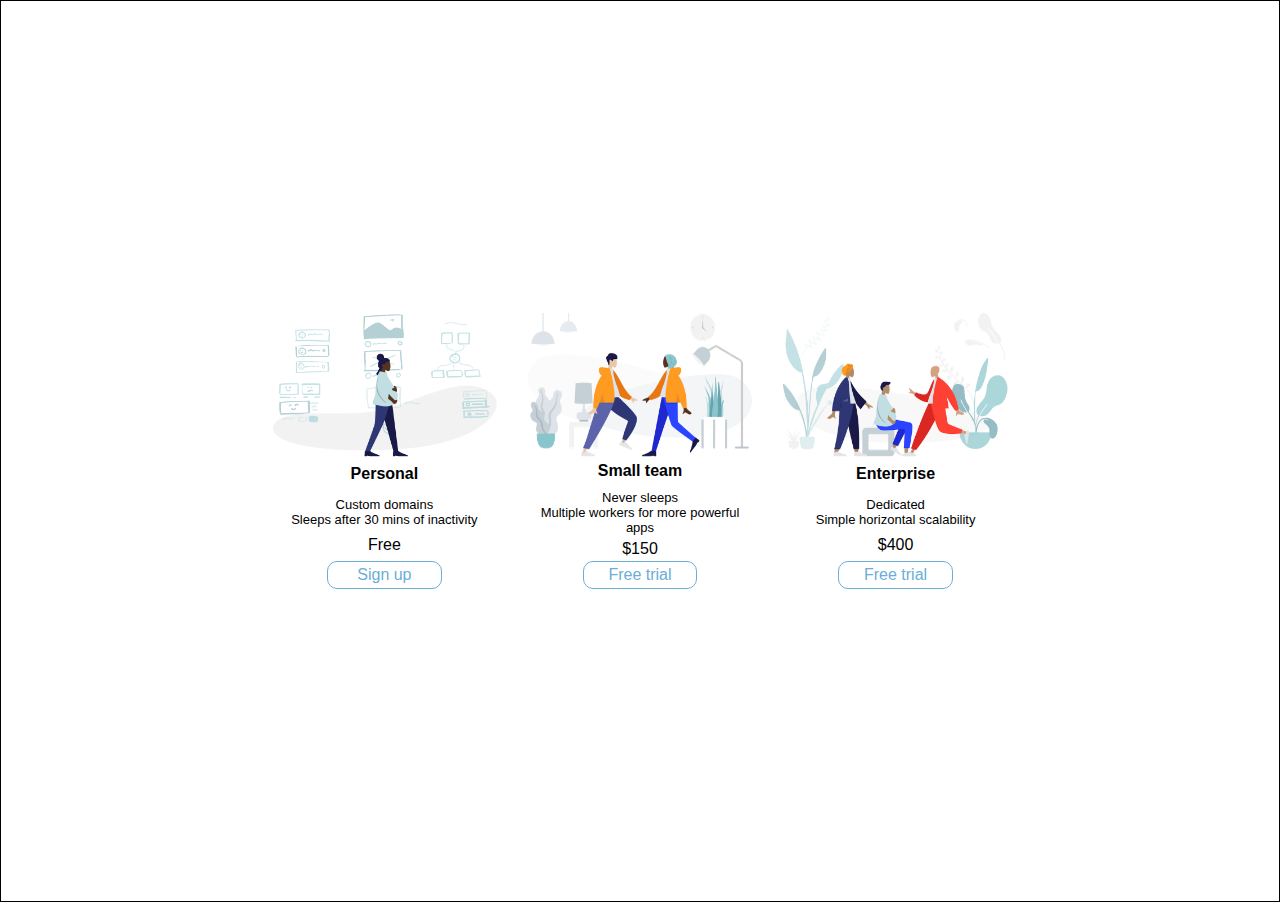
<file: Pricing Panel/index.html>
<!DOCTYPE html>
<html lang="en">

<head>
    <meta charset="UTF-8">
    <meta name="viewport" content="width=device-width, initial-scale=1.0">
    <title>Price Tiers</title>
    <link rel="stylesheet" href="https://fonts.googleapis.com/css?family=Open+Sans:400,600,700">
    <link rel="stylesheet" href="app.css">
</head>

<body>
    
    <div class="panel-pricing-table">

        <div class="pricing-plan">
            <img src="icons/icon1.png" alt="" class="pricing-img">
            <h2 class="pricing-header">Personal</h2>
            <ul class="pricing-features">
                <li class="pricing-features-item">Custom domains</li>
                <li class="pricing-features-item">Sleeps after 30 mins of inactivity</li>
            </ul>
            <span class="pricing-price">Free</span>
            <a href="#/" class="pricing-button">Sign up</a>
        </div>

        <div class="pricing-plan">
            <img src="icons/icon2.png" alt="" class="pricing-img">
            <h2 class="pricing-header">Small team</h2>
            <ul class="pricing-features">
                <li class="pricing-features-item">Never sleeps</li>
                <li class="pricing-features-item">Multiple workers for more powerful apps</li>
            </ul>
            <span class="pricing-price">$150</span>
            <a href="#/" class="pricing-button is-featured">Free trial</a>
        </div>

        <div class="pricing-plan">
            <img src="icons/icon3.png" alt="" class="pricing-img">
            <h2 class="pricing-header">Enterprise</h2>
            <ul class="pricing-features">
                <li class="pricing-features-item">Dedicated</li>
                <li class="pricing-features-item">Simple horizontal scalability</li>
            </ul>
            <span class="pricing-price">$400</span>
            <a href="#/" class="pricing-button">Free trial</a>
        </div> 
 

</body>

</html>
</file>
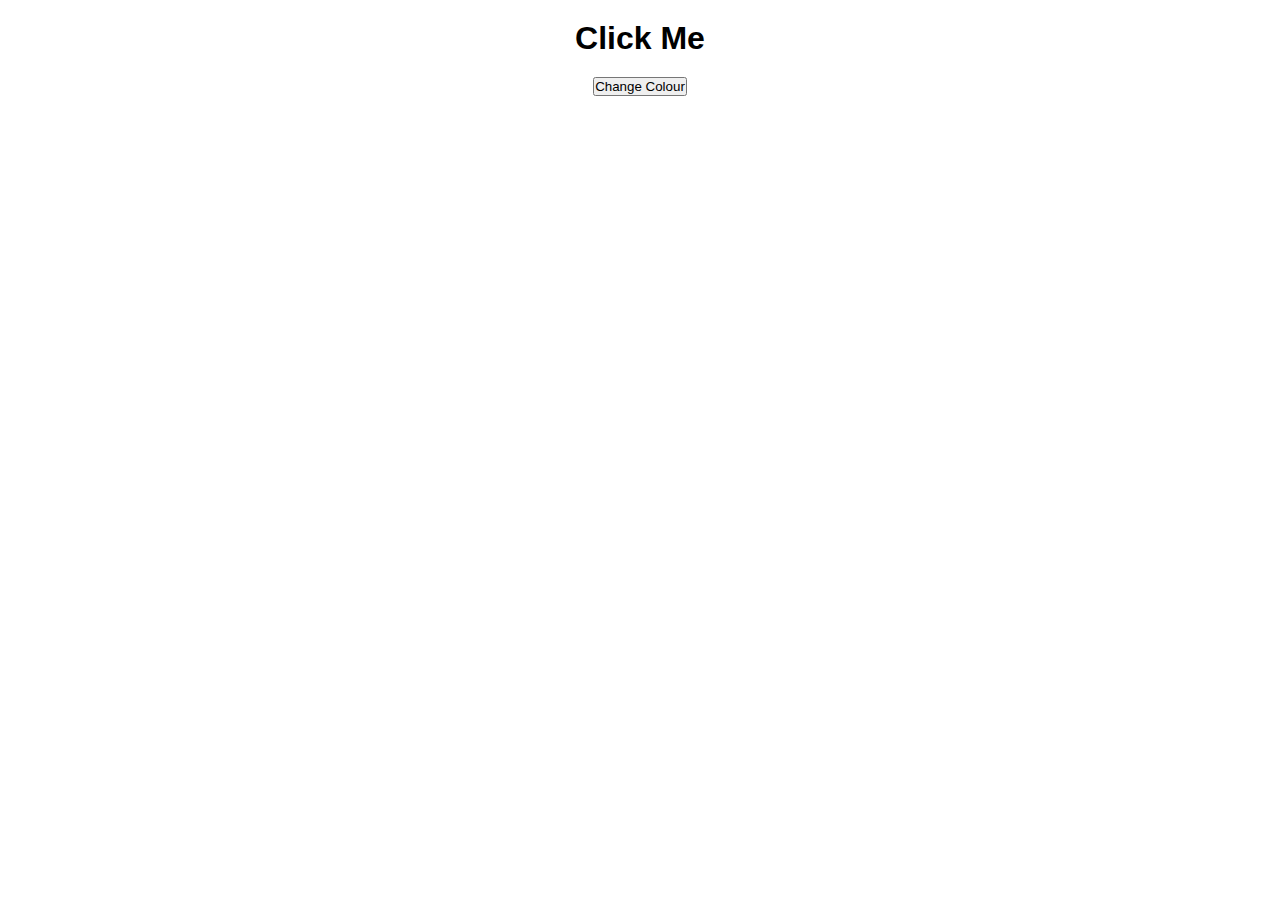
<file: Random Color Website/index.html>
<!DOCTYPE html>
<html lang="en">
<head>
    <meta charset="UTF-8">
    <meta name="viewport" content="width=device-width, initial-scale=1.0">
    <link rel = "stylesheet" href = "style.css">
    <title>Document</title>
</head>
<body>

    <div class = "container">
        <h1>Click Me</h1>
        <button>Change Colour</button>
    </div>

    <script src = "app.js"></script>
    
</body>
</html>
</file>
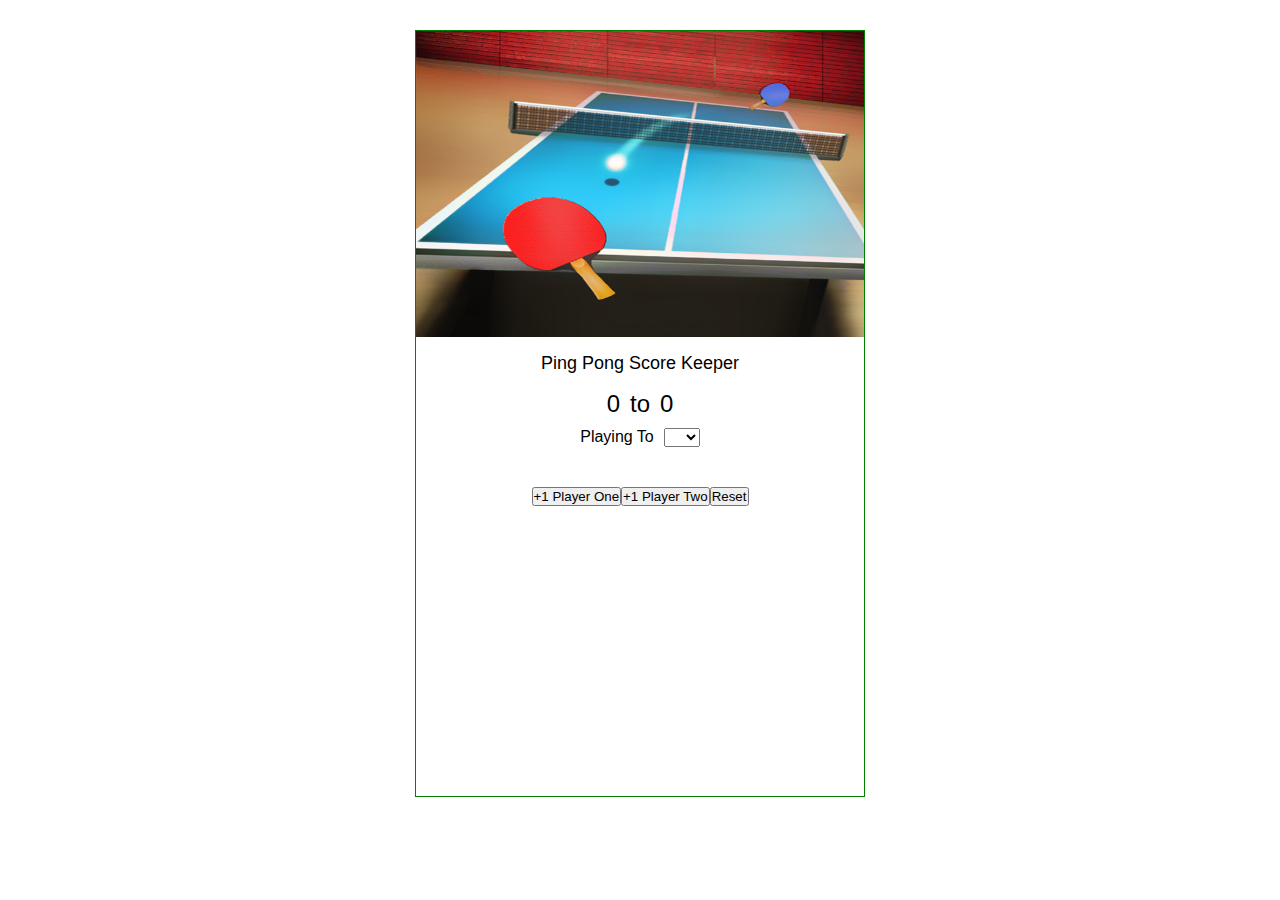
<file: Score Keeper/index.html>
<!DOCTYPE html>
<html lang="en">
<head>
    <meta charset="UTF-8">
    <meta name="viewport" content="width=device-width, initial-scale=1.0">
    <link rel = "stylesheet" href = "style.css">

    <title>Document</title>
</head>
<body>

    <div class = "container">
        <img src = "512x512.png">
        <p class = "title">Ping Pong Score Keeper</p>

        <div class = "score">
            <p class = "PlayerOne">0</p>
            <p>to</p>
            <p class = "PlayerTwo">0</p>
        </div>

        <div class = "finalScore">
            <p>Playing To</p>
            <select name = "scores" id = "scores">
                <option value = "0"></option>
                <option value = "5">5</option>
                <option value = "7">7</option>
                <option value = "11">11</option>
            </select>
        </div>
        

        <div class = "buttons">
            <button class = "one">+1 Player One</button>
            <button class = "two">+1 Player Two</button>
            <button class = "reset">Reset</button>
        </div>

    </div>

    <script src = "app.js"></script>
</body>
</html>
</file>
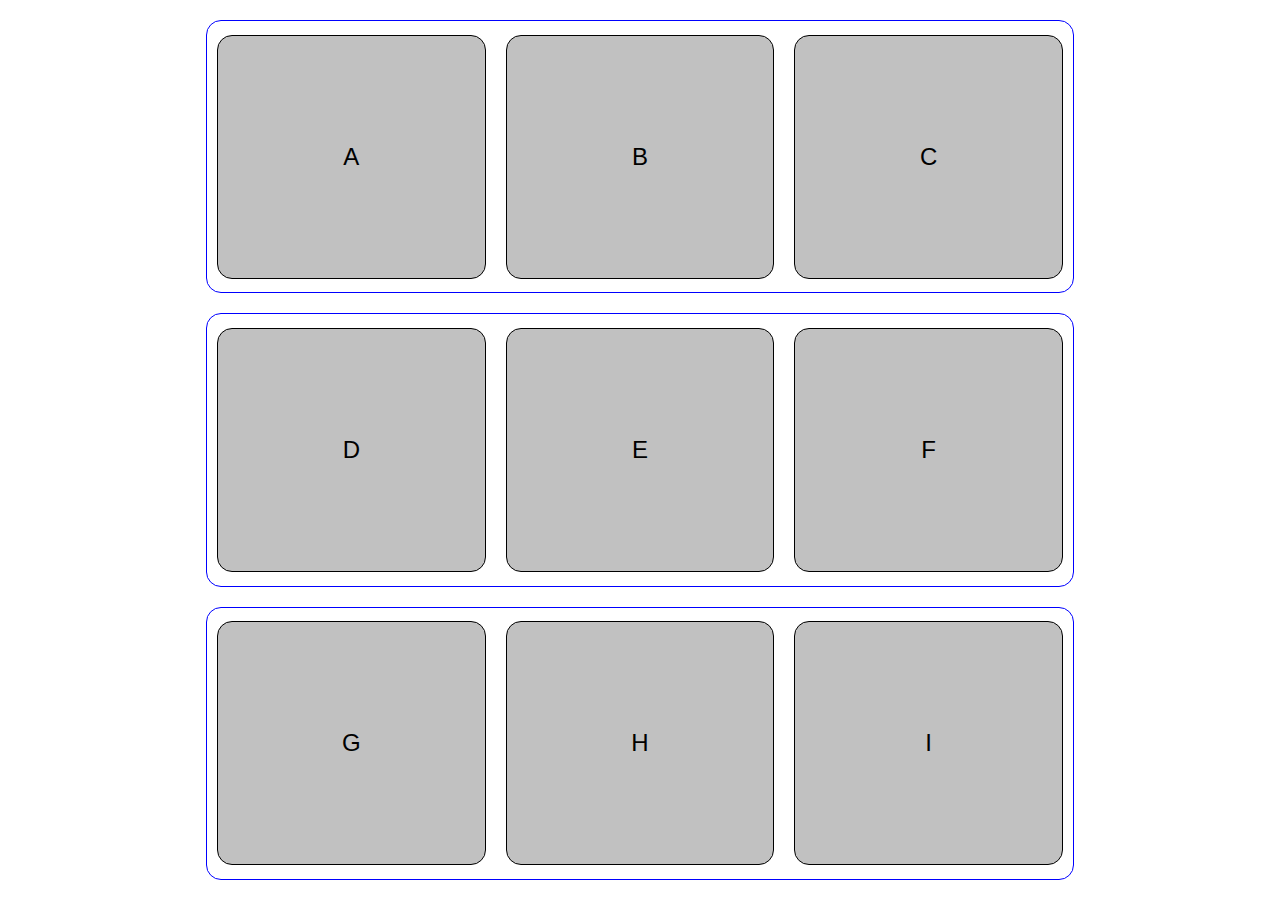
<file: Flexbox/Task1/index.html>
<!DOCTYPE html>
<html lang="en">
<head>
    <meta charset="UTF-8">
    <meta name="viewport" content="width=device-width, initial-scale=1.0">
    <link rel = "stylesheet"  href = "style.css">
    <title>Document</title>
</head>
<body>
    <div class="container">

        <!--block-1 has 3 children, box-1,box-2,box-3 -->
        
          <div class="block">
            <div class="box"> A </div>
            <div class="box"> B </div>
            <div class="box"> C </div>
          </div>
        
        
        
          <div class="block">
            <div class="box"> D </div>
            <div class="box"> E </div>
            <div class="box"> F </div>
          </div>
        
           
          <div class = "block">
            <div class="box"> G </div>
            <div class="box"> H </div>
            <div class="box"> I </div>
          </div>
        </div> 
</body>
</html>
</file>
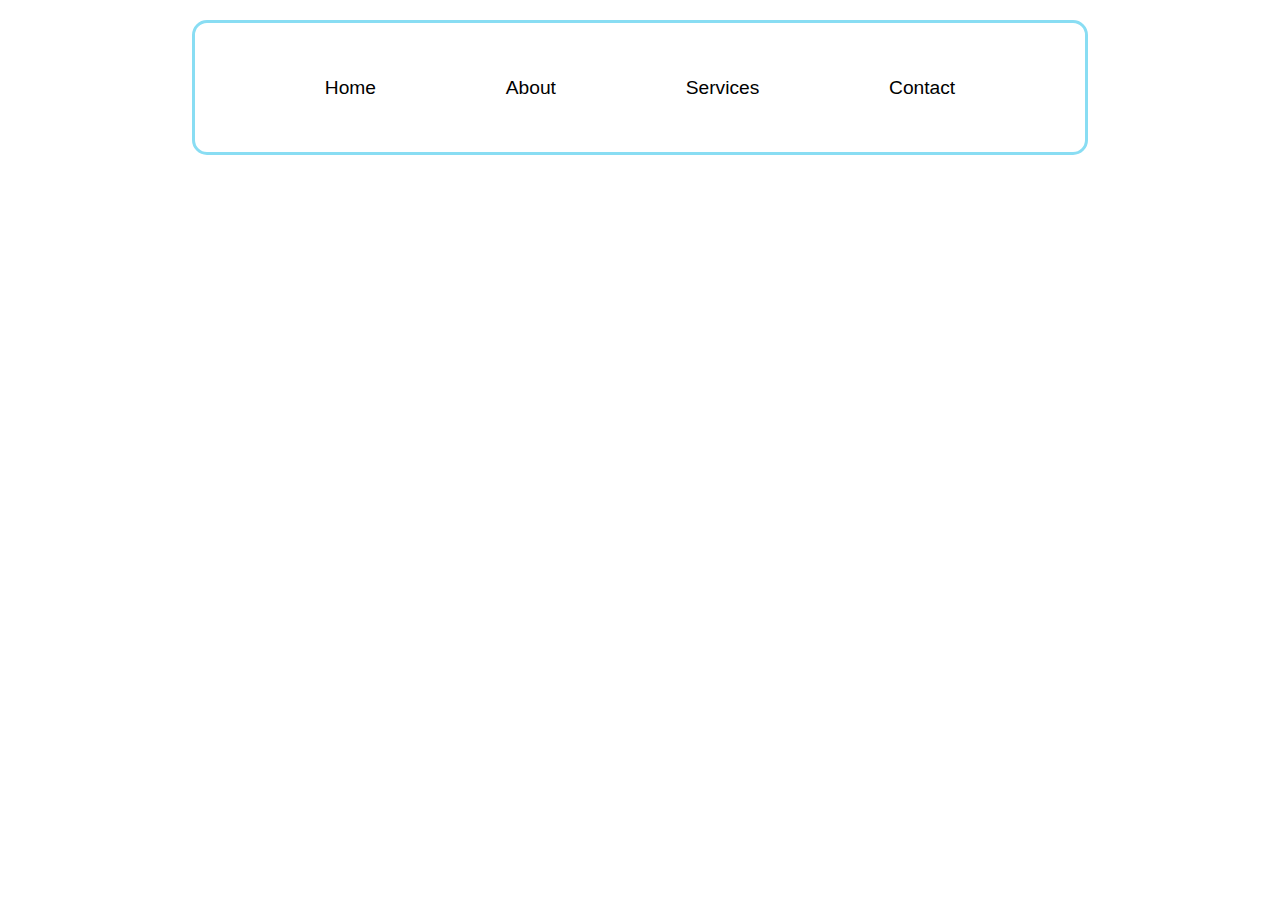
<file: Flexbox/Task2/index.html>
<!DOCTYPE html>
<html lang="en">
<head>
    <meta charset="UTF-8">
    <meta name="viewport" content="width=device-width, initial-scale=1.0">
    <link rel = "stylesheet" href = "style.css">
    <title>Document</title>
</head>
<body>
    <div class="container">
        <div class="item"> Home </div>
        <div class="item"> About </div>
        <div class="item"> Services </div>
        <div class="item"> Contact </div>
      </div>
</body>
</html>
</file>
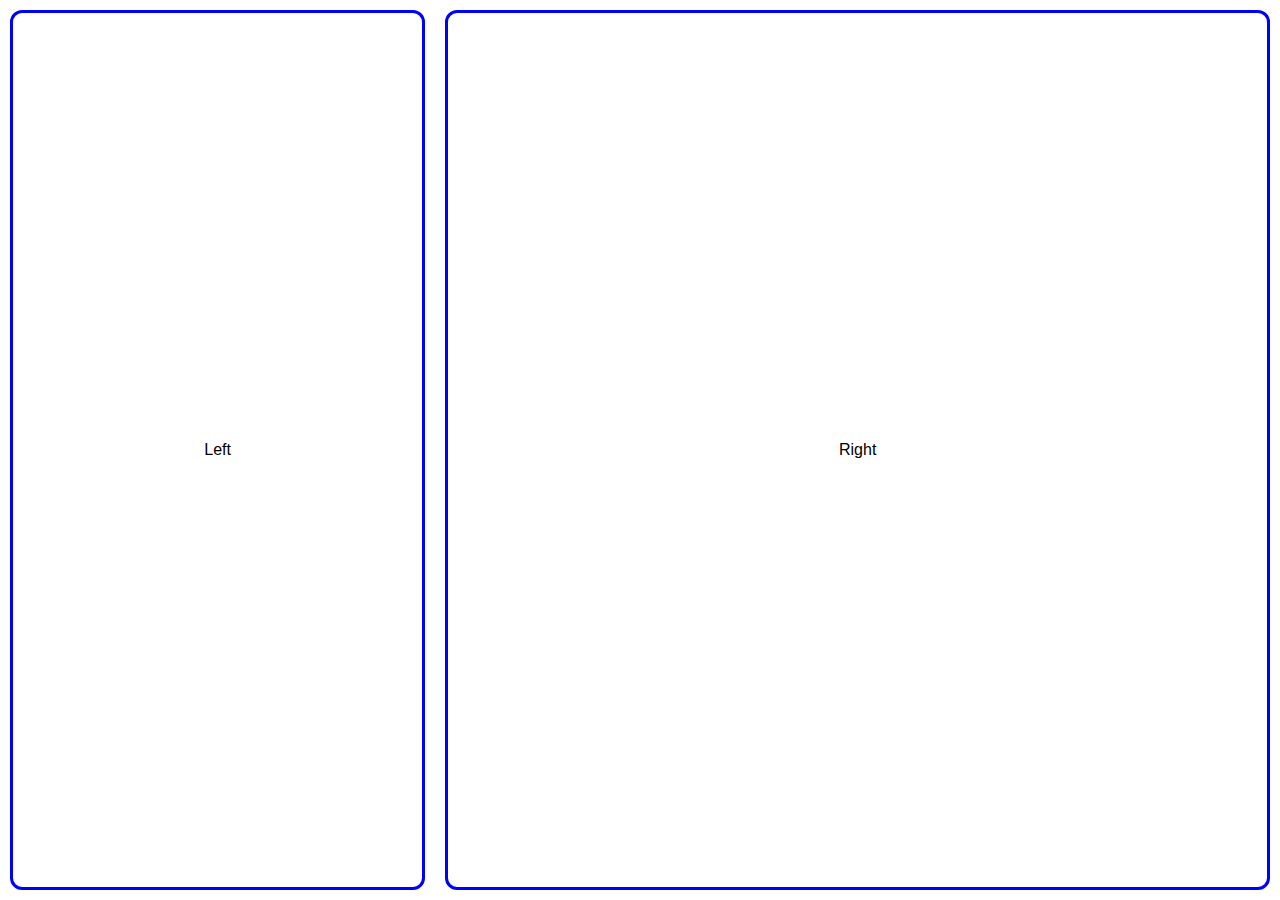
<file: Flexbox/Task3/index.html>
<!DOCTYPE html>
<html lang="en">
<head>
    <meta charset="UTF-8">
    <meta name="viewport" content="width=device-width, initial-scale=1.0">
    <title>Document</title>
    <link rel = "stylesheet" href = "style.css">
</head>
<body>
    <div class="container">
        <div class="block"> Left </div>
        <div class="block"> Right </div>
      </div>
</body>
</html>
</file>
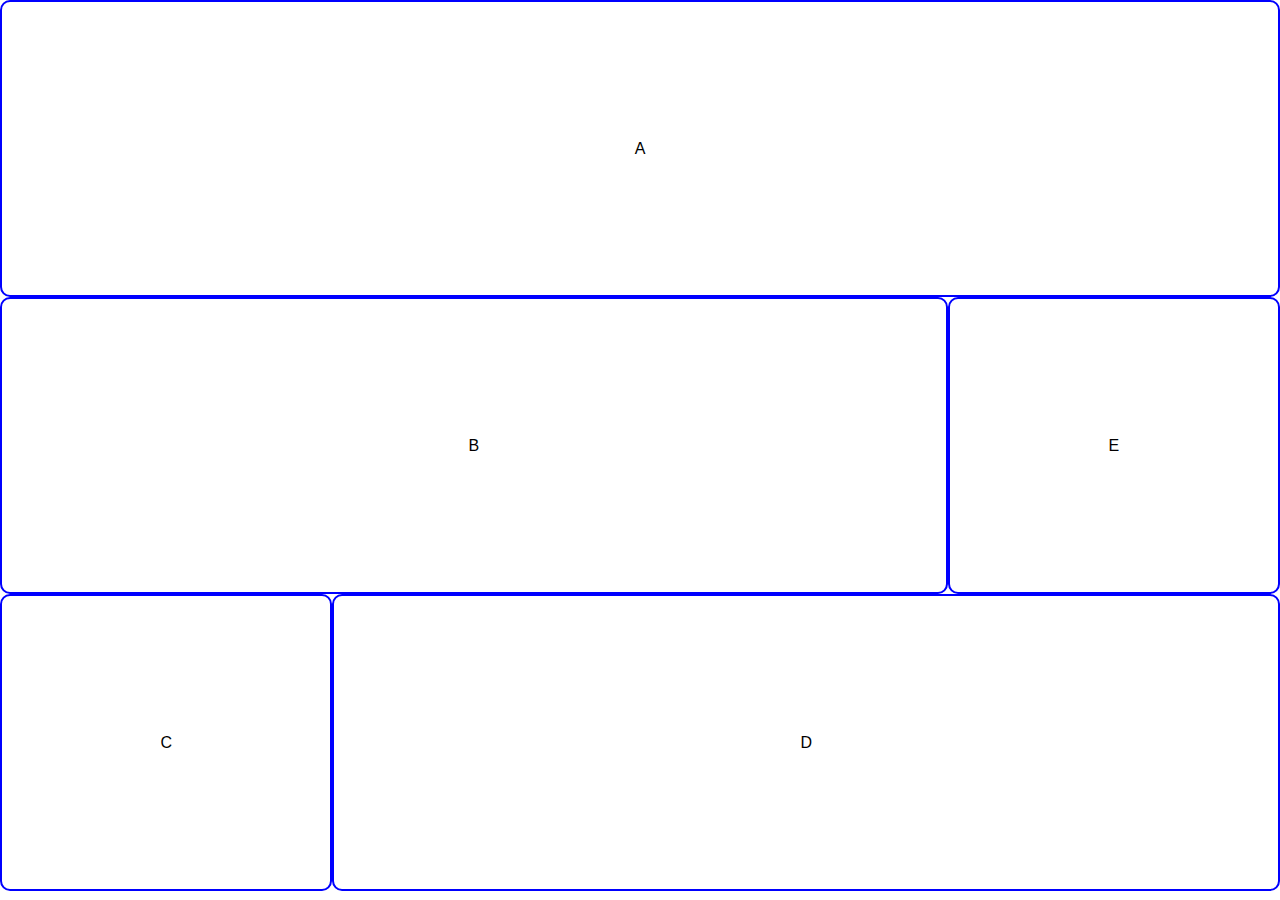
<file: Flexbox/Task4/index.html>
<!DOCTYPE html>
<html lang="en">
<head>
    <meta charset="UTF-8">
    <meta name="viewport" content="width=device-width, initial-scale=1.0">
    <title>Document</title>
    <link rel = "stylesheet" href = "style.css">
</head>
<body>
    <div class="container">

        <div class="block-1">
          <div class="box box1"> A </div>
        </div>
      
      
        <div class="block-2">
          <div class="box box2"> B </div>
          <div class="box box3"> E </div>
        </div>
      
      
        <div class="block-3">
          <div class="box box4"> C </div>
          <div class="box box5"> D </div>
        </div>
      
    </div>
</body>
</html>
</file>
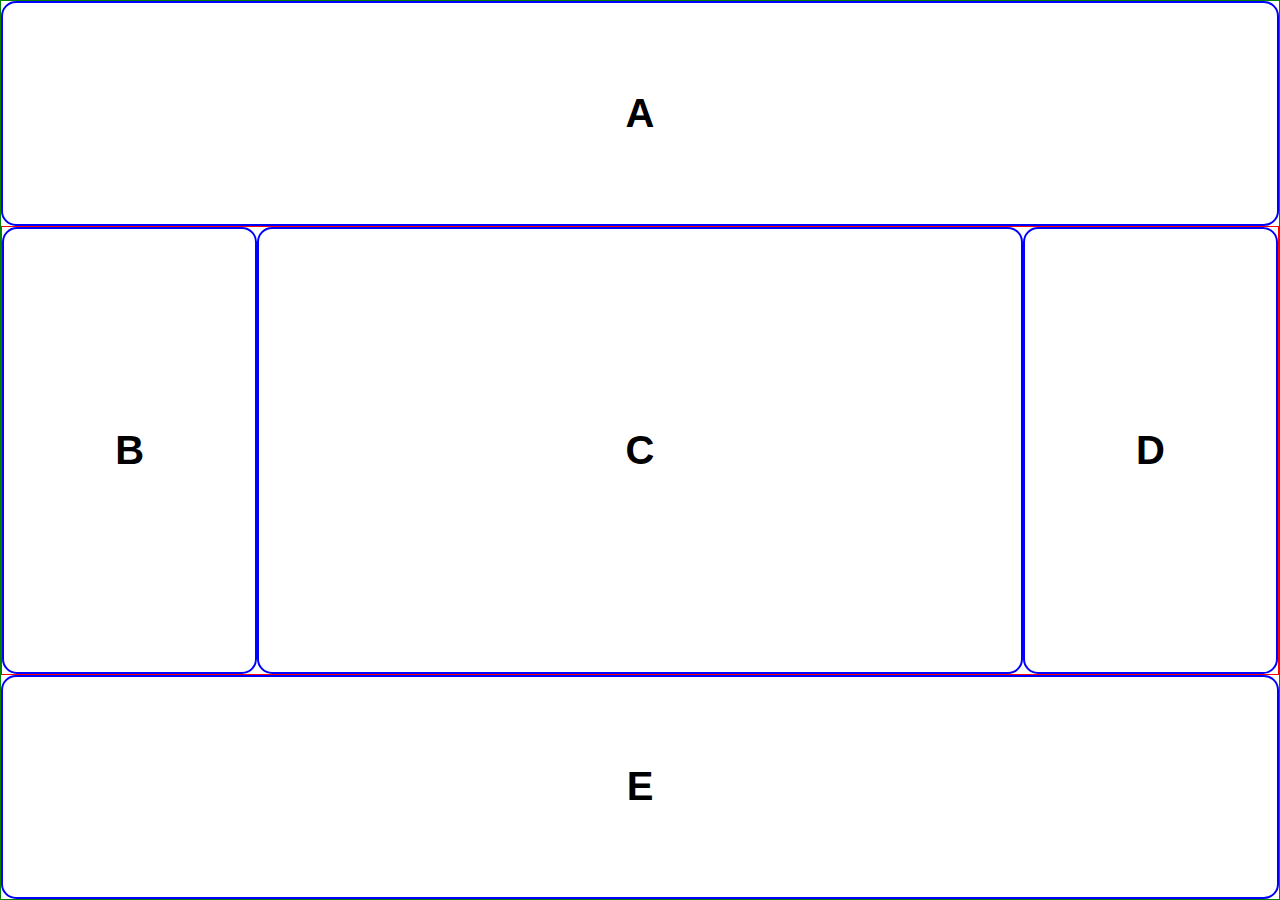
<file: Flexbox/Task5 Holy Grail/index.html>
<!DOCTYPE html>
<html lang="en">
<head>
    <meta charset="UTF-8">
    <meta name="viewport" content="width=device-width, initial-scale=1.0">
    <title>Document</title>
    <link rel = "stylesheet" href = "style.css">
</head>
<body>
    <div class="container">

        <div class="block-1">
          <div class="box-1"> A </div>
        </div>
      
        <div class="block-2">
          <div class="box-2"> B </div>
          <div class="box-3"> C </div>
          <div class="box-4"> D </div>
        </div>
      
        <div class="block-3">
          <div class="box-5"> E </div>
        </div>

    </div>
</body>
</html>
</file>
<file: Pricing Panel/app.css>
*{
    font-family: Arial, Helvetica, sans-serif;
    margin: 0;
    padding: 0;
}

body {
    border: 1px solid black;
    display: flex;
    height: 100vh;
    justify-content: center;
    align-items: center;
}

.panel-pricing-table {
    display: flex;
    flex-direction: row;
    width: 60%;
}

.pricing-plan {
    display: flex;
    width: 33%;
    padding: 15px;
    flex-direction: column;
    justify-content: space-between;
    text-align: center;

}

.pricing-plan .pricing-img {
    width: 100%;
    object-fit: contain;
}

.pricing-plan .pricing-header {
    font-size: medium;
    margin: 5px;
}

.pricing-plan .pricing-features {
    list-style: none;
    padding: 0;
    margin: 5px;
    font-size: small;
}

.pricing-plan .pricing-button {
    border: 1px solid  #6baed6;
    border-radius: 10px;
    padding-top: 4px; 
    padding-bottom: 4px;
    margin-top: 3px;
    width: 50%;
    align-self: center;
    color:  #6baed6;
    text-decoration: none;
}

@media (max-width: 600px) {
    
    .panel {
        border: 1px solid black;
        display: flex;
        height: 1200px;
        justify-content: center;
        align-items: center;
    }

    .panel-pricing-table {
        display: flex;
        flex-direction: column;
        width: 70%;
    
    }

    .pricing-plan {
        display: flex;
        width: 100%;
        padding: 15px;
        flex-direction: column;
        justify-content: space-between;
        text-align: center;
        border-style: groove;
    
    }
}
</file>
<file: Random Color Website/style.css>
* {
    margin: 0;
    padding: 0;
    box-sizing: border-box;
    font-family: Arial, Helvetica, sans-serif;
}

body {
    height: 100vh;
    width: 100vw;
    display: flex;
    justify-content: center;
}

.container {
    display: flex;
    flex-direction: column;
    width: 50%;
    align-items: center;
}

h1 {
    padding: 20px;
}
</file>
<file: Score Keeper/style.css>
* {
    padding: 0;
    margin: 0;
    font-family: Arial, Helvetica, sans-serif;
}

body {
    height: 100vh;
    display: flex;
    justify-content: center;
}

.container {
    border: 1px solid green;
    width: 35%;
    height: 85%;
    display: flex;
    flex-direction: column;
    margin-top: 30px;
    justify-content: start;
    align-items: center;
}

.container img {
    width: 100%;
    height: 40%;
}

.container .title {
    padding: 16px;
    text-align: center;
    font-size: 18px;
}

.score {
    display: flex;
    justify-content: start;
    font-size: 1.5rem;
    gap: 10px
}

.finalScore {
    display: flex;
    justify-content: center;
    gap: 10px;
    padding: 10px;
}

.buttons {
    display: flex;
    justify-content: space-evenly;
    margin-top: 20px;
    padding: 10px;
}
</file>
<file: Flexbox/Task1/style.css>
* {
    padding: 0;
    margin: 0;
    font-family: Arial, Helvetica, sans-serif;
    box-sizing: border-box;
}


.container {
    display: flex;
    flex-direction: column;
    justify-content: space-evenly;
    align-items: center;
    gap: 20px;
    padding: 20px;
}

.block {
    width: 70%;
    height: 430px;
    display: flex;
    flex-direction: column;
    justify-content: space-between;
    align-items: center;
    border: 1px solid blue;
    border-radius: 15px;  
}

.box {
    width: 60%;
    margin: 10px;

    display: flex;
    flex: 1 1 33%;
    justify-content: center;
    align-items: center;
    
    background-color: #c1c1c1;
    text-align: center;
    font-size: 1.5rem;
    border-radius: 15px;
    border: 1px solid black;
}

@media (min-width: 600px) {
    .container {
        flex-direction: column;
        justify-content: space-evenly;
        height: 100vh;
    }
    
    .block {
        flex-direction: row;
        height: 90%;
    }

    .box {
        flex: 1;
        width: auto;
        height: 90%;
        background-color: #c1c1c1; 
    }
}
</file>
<file: Flexbox/Task2/style.css>
* {
    margin: 0;
    padding: 0;
    box-sizing: border-box;
    font-family: Arial, Helvetica, sans-serif;
}

body {
   height: 100vh;
   display: flex;
   justify-content: center;
}

.container {

    height: 75%;
    width: 70%;
    margin-top: 20px;

    display: flex;
    flex-direction: column;
    justify-content: space-evenly;
    align-items: center;

    border: 3px solid rgb(137, 221, 243);
    border-radius: 15px;
    font-size: 1.2rem;
}

@media (min-width: 600px) {
    body {
        display: flex;
        flex-direction: row;
        justify-content: center;
    }
     
    .container {
        height: 15%;
        display: flex;
        flex-direction: row;

    }
}
</file>
<file: Flexbox/Task3/style.css>
* {
    padding: 0;
    margin: 0;
    box-sizing: border-box;
    font-family: Arial, Helvetica, sans-serif;
}

.container {
    height: 100vh;
    display: flex;
    flex-direction: column;
    justify-content: center; 
}

.block {
    display: flex;
    flex: 1 1 50%;
    justify-content: center;
    align-items: center;

    border: 3px solid blue;
    border-radius: 12px;
    margin: 10px;
}

@media (min-width: 600px) {
    .container {
        display: flex;
        flex-direction: row;
        justify-content: center; 
    }

    
    .block:first-child {
        flex: 1;
    }

    .block:last-child {
        flex: 2;
    }
    
}
</file>
<file: Flexbox/Task4/style.css>
* {
    margin: 0;
    padding: 0;
    box-sizing: border-box;
    font-family: Arial, Helvetica, sans-serif;
}

.container {
    height: 100vh;
    display: flex;
    flex-direction: column;
}



.block-1 {
    display: flex;
    flex-direction: row;
    justify-content: center;
    align-items: center;
    flex-basis: 25%;
}

.block-2 {
    display: flex;
    flex-direction: column;
    justify-content: space-evenly;
    align-items: center;
    flex-basis: 50%;
}


.block-3 {
    display: flex;
    flex-basis: 25%;
    flex-direction: row;
    justify-content: space-evenly;
    align-items: center;
}

.box {
    
    width: 100%;
    height: 100%;

    display: flex;
    justify-content: center;
    align-items: center;
    border: 2px solid blue;
    border-radius: 10px;
}




@media (min-width: 600px) {   

    .block-1 {
        flex-basis: 33%;
    }

    .block-2 {
        flex-basis: 33%;
        flex-direction: row;
    }

    .block-3 {
        flex-basis: 33%;
    }

    .box3 {
        flex-basis: 35%;
    }

    .box4 {
        flex-basis: 35%;
    }
 
}
</file>
<file: Flexbox/Task5 Holy Grail/style.css>
*{
    margin: 0;
    padding: 0;
    box-sizing: border-box;
    font-family: Arial, Helvetica, sans-serif;
}

.container {
    display: flex;
    flex-direction: column;
    height: 100vh;
    border: 1px solid green;
}


.block-1, .block-3 {
    display: flex;
    flex-direction: row;
    justify-content: center;
    align-items: center;
    flex-basis: 25%;
}

.block-2 {
    border: 1px solid red;

    display: flex;
    flex-direction: column;
    align-items: center;
    justify-content: start;
    flex-basis: 50%;
}



.box-1, .box-3, .box-4, .box-5 {
    width: 100%;
    border: 2px solid blue;
    border-radius: 15px;

    font-size: 2.5rem;
    font-weight: bold;
    
    display: flex;
    justify-content: center;
    align-items: center;
}

.box-1, .box-5 {
    height: 100%;
}

.box-2 {
    display: none;
}

.box-3 {
    flex-basis: 60%;
}

.box-4 {
    flex-basis: 40%;
}


@media (min-width: 600px) {
    
    .block-2 {
        border: 1px solid red;
    
        display: flex;
        flex-direction: row;
        align-items: center;
        justify-content: start;
        flex-basis: 50%;
    }
    
    
    
    .box-2 {
        height: 100%;
        width: 100%;
        border: 2px solid blue;
        border-radius: 15px;

        font-size: 2.5rem;
        font-weight: bold;
        
        display: flex;
        justify-content: center;
        align-items: center;
    }
    
    .box-3, .box-4 {
        height: 100%;
    }

    .box-2, .box-4 {
        flex-basis: 20%;
    }

    
    
    
    
    
}
</file>
